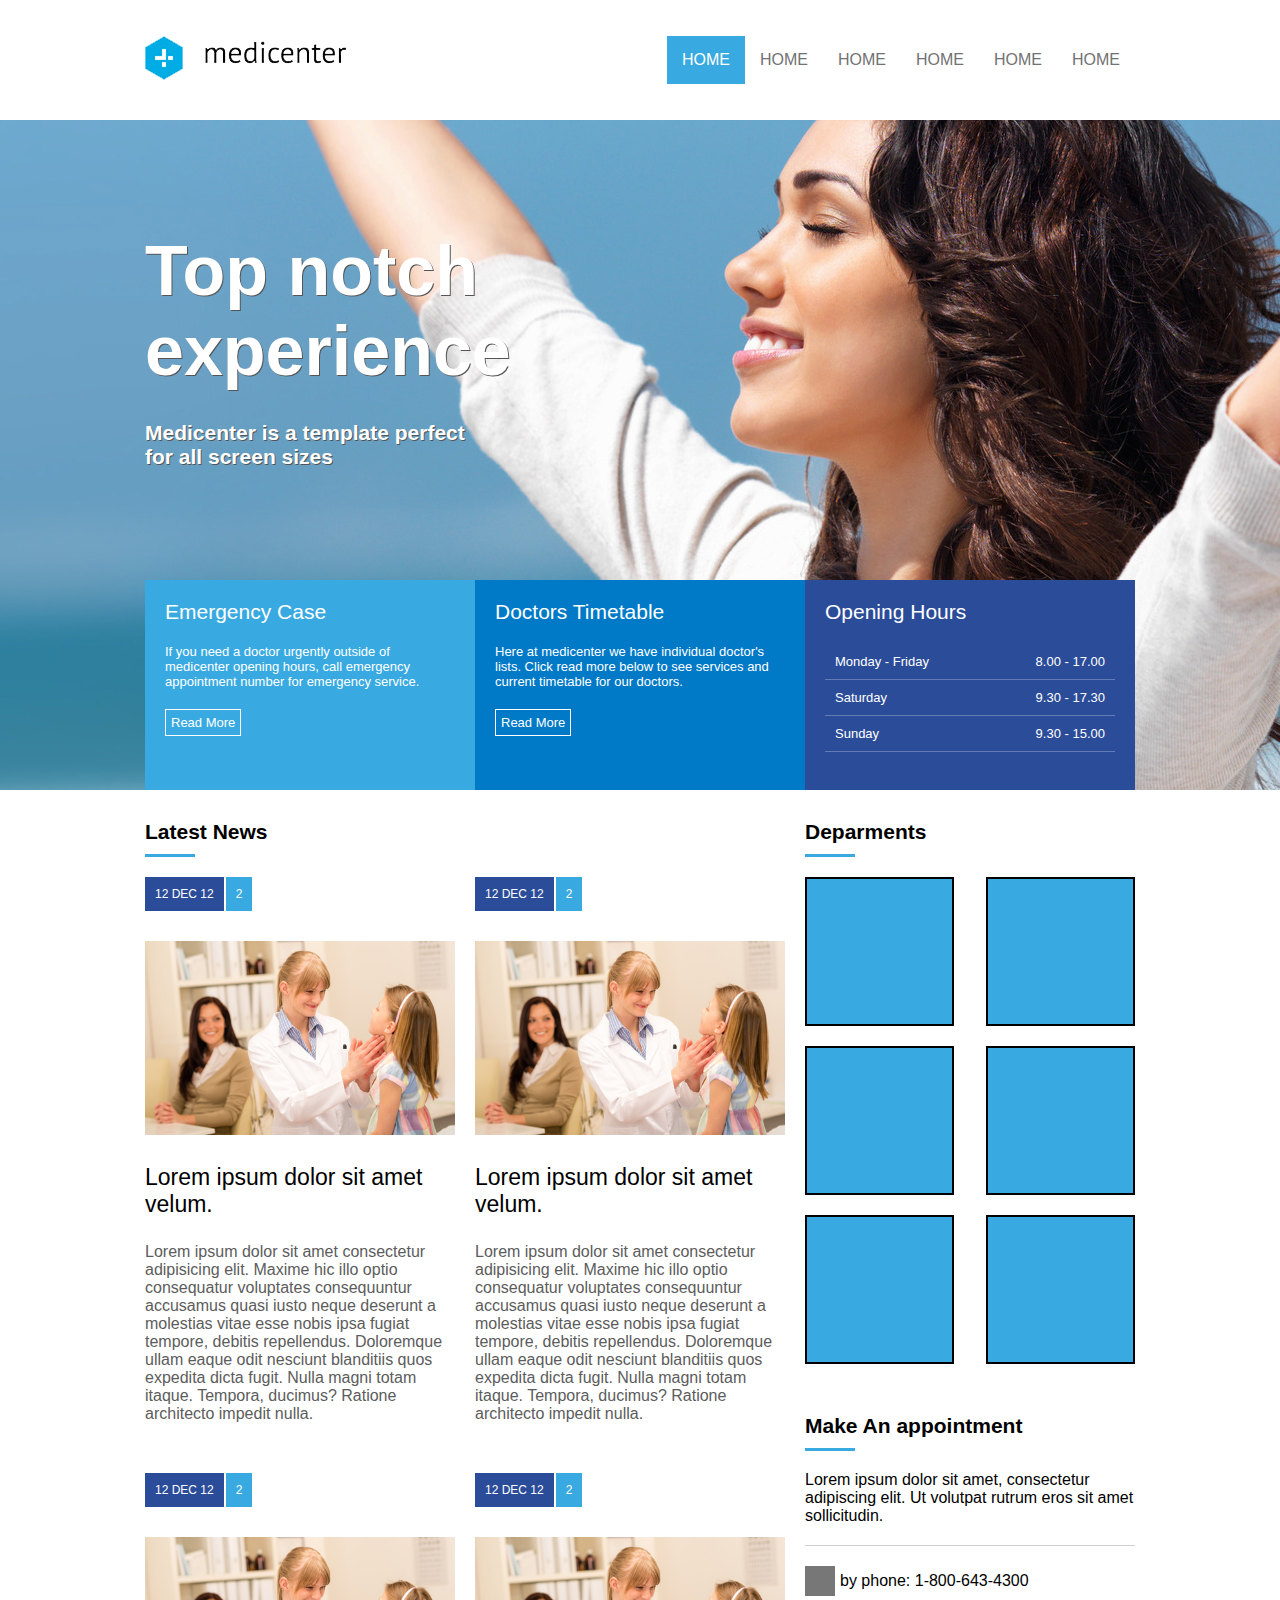
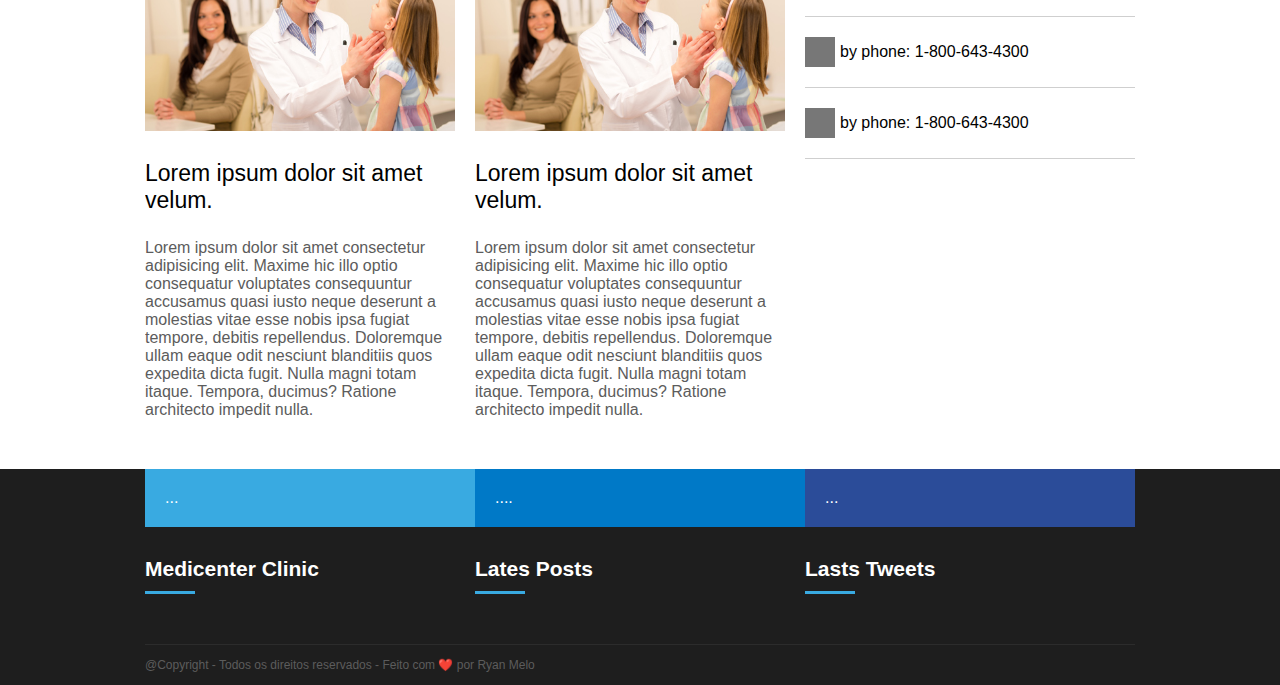
<file: index.html>
<!DOCTYPE html>
<html lang="pt-br">
<head>
    <meta charset="UTF-8">
    <meta http-equiv="X-UA-Compatible" content="IE=edge">
    <meta name="viewport" content="width=device-width, initial-scale=1.0">

    <link rel="stylesheet" type="text/css" href="assets/css/template.css">
    <link rel="shortcut icon" href="assets/images/favicon/favicon-32x32.png" type="image/x-icon">

    <script type="text/javascript">
        window.onload = function(){
            document.querySelector(".menuMobile").addEventListener("click", function(){
                if(document.querySelector(".menu nav ul").style.display == 'flex') {
                    document.querySelector(".menu nav ul").style.display = 'none';
                } else {
                    document.querySelector(".menu nav ul").style.display = 'flex';
                }
            });
        };
    </script>

    <title>MediCenter</title>
</head>
<body>
    
    <header>
        <div class="container">
            <div class="logo">
                <a href=""><img src="assets/images/logo.png" alt="Logo da MediCenter"></a>
            </div>
            <div class="menu">
                <nav>

                    <div class="menuMobile">
                        <div class="mm-line"></div>
                        <div class="mm-line"></div>
                        <div class="mm-line"></div>
                    </div>

                    <ul>
                        <li class="active"><a href="">HOME</a></li>
                        <li><a href="">HOME</a></li>
                        <li><a href="">HOME</a></li>
                        <li><a href="">HOME</a></li>
                        <li><a href="">HOME</a></li>
                        <li><a href="">HOME</a></li>
                    </ul>
                </nav>
            </div>
        </div>
    </header>

    <section id="banner">
        <div class="container column">
            <div class="banner-headline">
                <h1>Top notch experience</h1>
                <h2>Medicenter is a template perfect for all screen sizes</h2>
            </div>
            <div class="banner-options">
                <div class="banner1">
                    <div class="banner-tittle">Emergency Case</div>
                    <div class="banner-desc">
                        If you need a doctor urgently outside of medicenter opening hours, call emergency appointment number for emergency service.
                    </div>
                    <a href="">Read More</a>
                </div>
                <div class="banner2">
                    <div class="banner-tittle">Doctors Timetable</div>
                    <div class="banner-desc">
                        Here at medicenter we have individual doctor's lists. Click read more below to see services and current timetable for our doctors.
                    </div>
                    <a href="">Read More</a>
                </div>
                <div class="banner3">
                    <div class="banner-tittle">Opening Hours</div>
                    <div class="banner-desc">
                        <ul id="days">
                            <li>
                                <div>Monday - Friday</div>
                                <div class="hour">8.00 - 17.00</div>
                            </li>
                            <li>
                                <div>Saturday</div>
                                <div class="hour">9.30 - 17.30</div>
                            </li>
                            <li>
                                <div>Sunday</div>
                                <div class="hour">9.30 - 15.00</div>
                            </li>
                        </ul>
                    </div>
                </div>
            </div>
        </div>
    </section>

    <section id="geral">
        <div class="container">
            <section>
                <div class="widget">
                    <div class="widget-tittle">
                        <div class="widget-tittle-text">Latest News</div>
                        <div class="widget-tittle-bar"></div>
                    </div>
                    <div class="widget-news flex">
                        <article>
                            <a href="">
                                <div class="news-data">
                                    <div class="news-posted-at">12 DEC 12</div>
                                    <div class="news-comments">2</div>
                                </div>
                                <div class="animation">
                                    <div class="news-thumbnail">
                                        <img src="assets/images/doctor.jpeg" alt="">
                                    </div>
                                    <div class="news-tittle">
                                        Lorem ipsum dolor sit amet velum.
                                    </div>
                                    <div class="resume">
                                        Lorem ipsum dolor sit amet consectetur adipisicing elit. Maxime hic illo optio consequatur voluptates consequuntur accusamus quasi iusto neque deserunt a molestias vitae esse nobis ipsa fugiat tempore, debitis repellendus. Doloremque ullam eaque odit nesciunt blanditiis quos expedita dicta fugit. Nulla magni totam itaque. Tempora, ducimus? Ratione architecto impedit nulla.
                                    </div>
                                </div>
                            </a>
                        </article>
                        <article>
                            <a href="">
                                <div class="news-data">
                                    <div class="news-posted-at">12 DEC 12</div>
                                    <div class="news-comments">2</div>
                                </div>
                                <div class="animation">
                                    <div class="news-thumbnail">
                                        <img src="assets/images/doctor.jpeg" alt="">
                                    </div>
                                    <div class="news-tittle">
                                        Lorem ipsum dolor sit amet velum.
                                    </div>
                                    <div class="resume">
                                        Lorem ipsum dolor sit amet consectetur adipisicing elit. Maxime hic illo optio consequatur voluptates consequuntur accusamus quasi iusto neque deserunt a molestias vitae esse nobis ipsa fugiat tempore, debitis repellendus. Doloremque ullam eaque odit nesciunt blanditiis quos expedita dicta fugit. Nulla magni totam itaque. Tempora, ducimus? Ratione architecto impedit nulla.
                                    </div>
                                </div>
                            </a>
                        </article>
                        <article>
                            <a href="">
                                <div class="news-data">
                                    <div class="news-posted-at">12 DEC 12</div>
                                    <div class="news-comments">2</div>
                                </div>
                                <div class="animation">
                                    <div class="news-thumbnail">
                                        <img src="assets/images/doctor.jpeg" alt="">
                                    </div>
                                    <div class="news-tittle">
                                        Lorem ipsum dolor sit amet velum.
                                    </div>
                                    <div class="resume">
                                        Lorem ipsum dolor sit amet consectetur adipisicing elit. Maxime hic illo optio consequatur voluptates consequuntur accusamus quasi iusto neque deserunt a molestias vitae esse nobis ipsa fugiat tempore, debitis repellendus. Doloremque ullam eaque odit nesciunt blanditiis quos expedita dicta fugit. Nulla magni totam itaque. Tempora, ducimus? Ratione architecto impedit nulla.
                                    </div>
                                </div>
                            </a>
                        </article>
                        <article>
                            <a href="">
                                <div class="news-data">
                                    <div class="news-posted-at">12 DEC 12</div>
                                    <div class="news-comments">2</div>
                                </div>
                                <div class="animation">
                                    <div class="news-thumbnail">
                                        <img src="assets/images/doctor.jpeg" alt="">
                                    </div>
                                    <div class="news-tittle">
                                        Lorem ipsum dolor sit amet velum.
                                    </div>
                                    <div class="resume">
                                        Lorem ipsum dolor sit amet consectetur adipisicing elit. Maxime hic illo optio consequatur voluptates consequuntur accusamus quasi iusto neque deserunt a molestias vitae esse nobis ipsa fugiat tempore, debitis repellendus. Doloremque ullam eaque odit nesciunt blanditiis quos expedita dicta fugit. Nulla magni totam itaque. Tempora, ducimus? Ratione architecto impedit nulla.
                                    </div>
                                </div>
                            </a>
                        </article>
                    </div>
                </div>
            </section>
            <aside>
                <div class="widget">
                    <div class="widget-tittle">
                        <div class="widget-tittle-text">Deparments</div>
                        <div class="widget-tittle-bar"></div>
                    </div>
                    <div class="widget-deparments">
                        <div class="div-deparments"></div>
                        <div class="div-deparments"></div>
                        <div class="div-deparments"></div>
                        <div class="div-deparments"></div>
                        <div class="div-deparments"></div>
                        <div class="div-deparments"></div>
                    </div>
                </div>
                <div class="widget">
                    <div class="widget-tittle">
                        <div class="widget-tittle-text">Make An appointment</div>
                        <div class="widget-tittle-bar"></div>
                    </div>
                    <div class="widget-makeAnApp">
                        <ul class="list-makeAnApp">
                            <li>
                                <div>Lorem ipsum dolor sit amet, consectetur adipiscing elit. Ut volutpat rutrum eros sit amet sollicitudin.</div>
                            <li>
                                <div class="block"></div>
                                <div>by phone: 1-800-643-4300</div>
                            </li>
                            <li>
                                <div class="block"></div>
                                <div>by phone: 1-800-643-4300</div>
                            </li>
                            <li>
                                <div class="block"></div>
                                <div>by phone: 1-800-643-4300</div>
                            </li>
                        </ul>
                    </div>
                </div>
            </aside>
        </div>
    </section>

    <footer>
        <div class="container flexcolumn">
            <div class="footer-menu">
                <div class="fm1">
                    ...
                </div>
                <div class="fm2">
                    ....
                </div>
                <div class="fm3">
                    ...
                </div>
            </div>

            <div class="footer-area">
                <div class="footer-areaitem">
                    <div class="widget">
                        <div class="widget-tittle">
                            <div class="widget-tittle-text">
                                Medicenter Clinic
                            </div>
                            <div class="widget-tittle-bar"></div>
                        </div>
                        <div class="widget-deparments">
                            
                        </div>
                    </div>
                </div>
                <div class="footer-areaitem">
                    <div class="widget">
                        <div class="widget-tittle">
                            <div class="widget-tittle-text">
                                Lates Posts
                            </div>
                            <div class="widget-tittle-bar"></div>
                        </div>
                        <div class="widget-deparments">
                            
                        </div>
                    </div>
                </div>
                <div class="footer-areaitem">
                    <div class="widget">
                        <div class="widget-tittle">
                            <div class="widget-tittle-text">
                                Lasts Tweets
                            </div>
                            <div class="widget-tittle-bar"></div>
                        </div>
                        <div class="widget-deparments">
                            
                        </div>
                    </div>
                </div>
            </div>

            <div class="footer-texts">
                <div class="footer-copy">
                    @Copyright - Todos os direitos reservados - Feito com ❤️️ por Ryan Melo
                </div>
            </div>
        </div>
    </footer>

</body>
</html>


<!-- &rarr;   SETA -->
</file>
<file: assets/css/template.css>
* {
    font-family: Arial, Helvetica, sans-serif;
}

body {
    margin: 0;
    padding: 0;
}

header {
    display: flex;
    justify-content: center;
    height: 120px;
    background-color: #FFF;
}

.container {
    display: flex;
    justify-content: space-between;
    width: 990px;
    overflow-x: hidden;
}

.logo {
    display: flex;
    align-items: center;
}

.menu {
    display: flex;
    align-items: center;
}

nav ul,
nav li {
    list-style: none;
    margin: 0;
    padding: 0;
}

nav ul {
    display: flex;
}

nav a {
    display: block;
    padding: 15px;
    text-decoration: none;
    text-transform: uppercase;
    color: #727272;
}

nav .active a,
nav a:hover {
    background-color: #39aae1;
    color: white;
}

#banner {
    display: flex;
    justify-content: center;
    height: 670px;
    background-image: url('../images/img1.jpg');
    background-position: center;
    background-size: cover;
}

.column {
    flex-direction: column;
}

.banner-headline {
    flex: 1;
    display: flex;
    flex-direction: column;
    justify-content: center;
}

.banner-headline h1 {
    color: #fff;
    font-size: 70px;
    text-shadow: 1px 1px 0 #555;
    margin: 0;
    padding: 0;
    max-width: 350px;
}

.banner-headline h2 {
    color: #fff;
    font-size: 21px;
    text-shadow: 1px 1px 0 #555;
    margin: 0;
    padding: 0;
    max-width: 350px;
    margin-top: 30px;
}

.banner-options {
    height: 210px;
    display: flex;
}

.banner1,
.banner2,
.banner3 {
    flex: 1;
    color: #FFF;
    padding: 20px;
}

.banner1 {
    background-color: #39aae1;
}

.banner2 {
    background-color: #0079c7;
}

.banner3 {
    background-color: #2b4c99;
}

.banner-tittle {
    font-size: 21px;
}

.banner-desc {
    margin: 20px 0;
    font-size: 13px;
}

.banner-options a {
    display: inline-block;
    border: 1px solid #FFF;
    padding: 5px;
    color: #FFF;
    text-decoration: none;
    font-size: 13px;
}

.banner-options a:hover {
    background-color: #FFF;
    color: black;
    transition: all 0.5s;
}

ul#days {
    margin: 0;
    padding: 0;
}

ul#days li {
    display: flex;
    justify-content: space-between;
    list-style-type: none;
    border-bottom: 1px solid rgba(255, 255, 255, 0.27);
}

ul#days div {
    margin: 10px;
}

#geral {
    display: flex;
    justify-content: center;
}

#geral section {
    flex: 2;
}

#geral aside {
    flex: 1;
}

.widget-tittle {
    margin-top: 30px;
    margin-bottom: 20px;
}

.widget-tittle-text {
    color: #000;
    font-size: 21px;
    font-weight: bold;
}

.widget-tittle-bar {
    width: 50px;
    height: 3px;
    background-color: #39aae1;
    margin-top: 10px;
}

.div-deparments {
    width: 145px;
    height: 145px;
    border: 2px solid black;
    margin-bottom: 20px;
    background-color: #39aae1;
}

.widget-deparments {
    display: flex;
    flex-wrap: wrap;
    justify-content: space-between;
}

ul.list-makeAnApp {
    list-style-type: none;
    margin: 0;
    padding: 0;
}

ul.list-makeAnApp li {
    border-bottom: 1px solid rgba(172, 172, 172, 0.574);
    margin-bottom: 20px;
    padding-bottom: 20px;
    display: flex;
    align-items: center;
}

ul.list-makeAnApp li div.block {
    display: inline-block;
    width: 30px;
    height: 30px;
    background-color: #777777;
    margin-right: 5px;
}

ul.list-makeAnApp li:hover div.block {
    background-color: #39aae1;
    border-radius: 50%;
    transition: background-color 0.5s;
}

article .news-data {
    display: flex;
}

article .news-posted-at {
    background-color: #2b4c99;
    color: #FFF;
    font-size: 12px;
    padding: 10px;
    margin-right: 2px;
}

article .news-comments {
    background-color: #39aae1;
    color: #FFF;
    font-size: 12px;
    padding: 10px;
}

article .news-thumbnail {
    margin-top: 30px;
}

article .news-thumbnail img {
    width: 100%;
    height: auto;
}

article .news-tittle {
    margin: 25px 0;
    color: #000;
    font-size: 23px;
}

article .news-resume {
    color: #5c5c5c;
    line-height: 20px;
    font-size: 14px;
}

article a {
    text-decoration: none;
    color: #5c5c5c;
}


.flex {
    display: flex;
    flex-wrap: wrap;
    justify-content: space-between;
}

article {
    flex: 1;
    min-width: 300px;
    margin-bottom: 50px;
    margin-right: 20px;
}

.animation:hover {
    box-shadow: 0 0 15px rgba(229, 229, 229, 0.997), 0 0 15px rgba(229, 229, 229, 0.997);
    /* background-color: rgba(229, 229, 229, 0.299); */
    /* border-radius: 20px; */
}

footer {
    background-color: #1e1e1e;
    display: flex;
    justify-content: center;
}

.footer-menu {
    display: flex;
    flex: 1;
}

.fm1,
.fm2,
.fm3 {
    flex: 1;
    color: #FFF;
    padding: 20px;
}

.fm1 {
    background-color: #39aae1;
}

.fm2 {
    background-color: #0079c7;
}

.fm3 {
    background-color: #2b4c99;
}

.flexcolumn {
    flex-direction: column;
}

.footer-area {
    color: white;
    display: flex;
    flex-direction: row;

}

.footer-areaitem {
    flex: 1;
}

footer .widget-tittle-text {
    color: #FFF;
}

.footer-texts {
    border-top: 1px solid #2c2c2c;
    height: 40px;
    line-height: 40px;
    color: #5c5c5c;
    font-size: 12px;
    margin-top: 30px;
}

.menuMobile {
    display: none;
    width: 40px;
    height: 40px;
    margin: 40px 20px 40px 0px;
}

.mm-line {
    height: 4px;
    background-color: #39aae1;
}

@media (max-width: 600px) {
    .column {
        height: 100%;
    }

    .banner-headline {
        padding: 80px 0px 50px 20px;
        margin-bottom: 50px;
    }

    .banner-headline h1 {
        font-size: 50px;
    }

    .banner-headline h2 {
        font-size: 17px;
    }

    .banner-options {
        height: auto;
        flex-direction: column;
    }

    #banner {
        height: auto;
    }

    .container {
        flex-direction: column;
    }

    /* article {
        margin-left: 20px;
    } */

    section {
        padding: 10px;
    }

    aside {
        padding: 20px;
    }

    .footer-menu {
        flex-direction: column;
    }

    .footer-area {
        flex-direction: column;
        padding: 20px;
    }

    .footer-texts {
        padding-left: 20px;
    }

    header .container {
        flex-direction: row;
    }

    nav ul {
        flex-direction: column;
        display: none;
        position: absolute;
        left: 0;
        background-color: #FFF;
        width: 100%;
    }

    header {
        height: auto;
    }

    .logo {
        padding-left: 20px;
    }

    .menuMobile {
        display: flex;
        flex-direction: column;
        justify-content: space-around;
    }

}


@media (max-width:380px) {
    .footer-texts {
        padding: 10px;
        font-size: 9px;
    }

    .div-deparments {
        width: 110px;
        height: 110px;
    }
}

@media (max-width:310px) {
    .div-deparments {
        width: 90px;
        height: 90px;
    }
}
</file>
